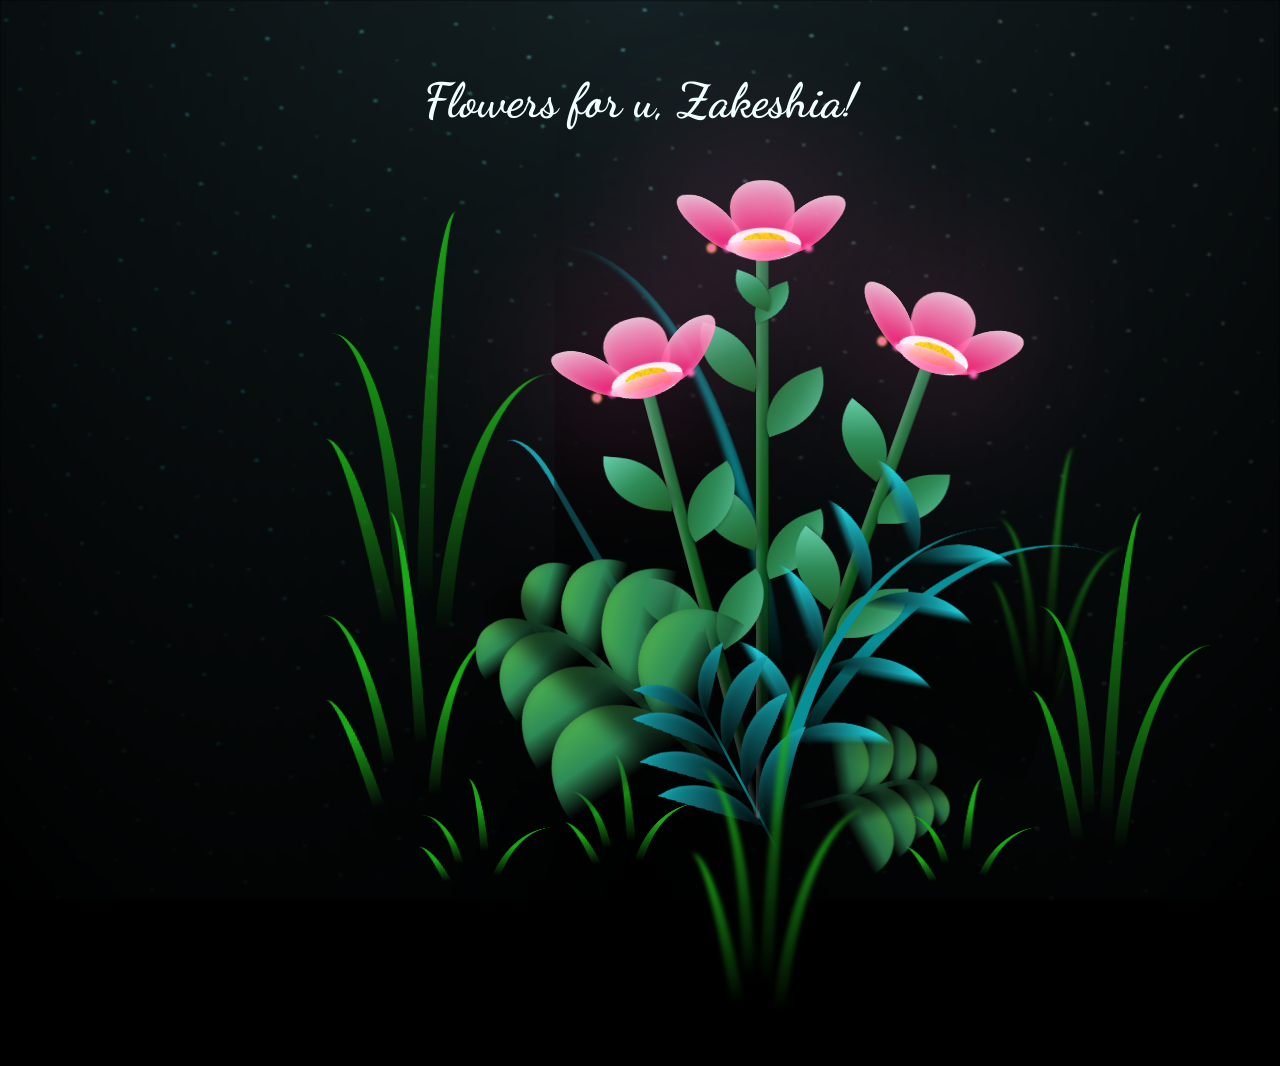
<file: index.html>
<!DOCTYPE html>
<html lang="en">

<head>
  <meta charset="UTF-8">
  <meta http-equiv="X-UA-Compatible" content="IE=edge">
  <meta name="viewport" content="width=device-width, initial-scale=1.0, maximum-scale=1.0, user-scalable=no">
  <link rel="stylesheet" href="css/main.css">
  <link rel="stylesheet" href="css/style.css">
  <link rel="icon" href="img/flowers.png" type="image/x-icon">
  <title>flowers</title>
</head>

<body class="container">
  <div id="start-overlay" class="overlay-start">
    <div class="overlay-content">
      <h1 style="font-family:'Times New Roman', Times, serif;">Click me plzz 🙏</h1>
    </div>
  </div>
  <div class="greetings">
    <span>Flowers for u, Zakeshia!</span>
  </div>
  <!-- <div class="description-container">
        <div class="description-left">
            <p>
              Lorem ipsum dolor sit amet, consectetur adipiscing elit, sed do eiusmod tempor incididunt ut labore et dolore magna aliqua. 
              Ut enim ad minim veniam, quis nostrud exercitation ullamco laboris nisi ut aliquip ex ea commodo consequat. Duis aute irure 
              dolor in reprehenderit in voluptate velit esse cillum dolore eu fugiat nulla pariatur. Excepteur sint occaecat cupidatat non
              proident, sunt in culpa qui officia deserunt mollit anim id est laborum.
            </p>
        </div>
        <div class="description-right">
            <p>
              Lorem ipsum dolor sit amet, consectetur adipiscing elit, sed do eiusmod tempor incididunt ut labore et dolore magna aliqua. 
              Ut enim ad minim veniam, quis nostrud exercitation ullamco laboris nisi ut aliquip ex ea commodo consequat. Duis aute irure 
              dolor in reprehenderit in voluptate velit esse cillum dolore eu fugiat nulla pariatur. Excepteur sint occaecat cupidatat non
              proident, sunt in culpa qui officia deserunt mollit anim id est laborum.
            </p>
        </div>
    </div> -->
  <!-- 
    <div class="mobile-open-message">
        <button id="openMessageBtn">Open 💌</button>
    </div> -->

  <!-- <div class="letter-overlay" id="letterOverlay">
        <div class="letter-content">
            <span class="close-btn" id="closeLetterBtn">&times;</span>
            <p>
              Lorem ipsum dolor sit amet, consectetur adipiscing elit, sed do eiusmod tempor incididunt ut labore et dolore magna aliqua. 
              Ut enim ad minim veniam, quis nostrud exercitation ullamco laboris nisi ut aliquip ex ea commodo consequat. Duis aute irure 
              dolor in reprehenderit in voluptate velit esse cillum dolore eu fugiat nulla pariatur. Excepteur sint occaecat cupidatat non
              proident, sunt in culpa qui officia deserunt mollit anim id est laborum.
            </p>
            <p>
              Lorem ipsum dolor sit amet, consectetur adipiscing elit, sed do eiusmod tempor incididunt ut labore et dolore magna aliqua. 
              Ut enim ad minim veniam, quis nostrud exercitation ullamco laboris nisi ut aliquip ex ea commodo consequat. Duis aute irure 
              dolor in reprehenderit in voluptate velit esse cillum dolore eu fugiat nulla pariatur. Excepteur sint occaecat cupidatat non
              proident, sunt in culpa qui officia deserunt mollit anim id est laborum.
            </p>
        </div>
    </div> -->


  <div class="night"></div>

  <div class="flowers">

    <div class="flower flower--1">

      <div class="flower__leafs flower__leafs--1">
        <div class="flower__leaf flower__leaf--1"></div>
        <div class="flower__leaf flower__leaf--2"></div>
        <div class="flower__leaf flower__leaf--3"></div>
        <div class="flower__leaf flower__leaf--4"></div>
        <div class="flower__white-circle"></div>

        <div class="flower__light flower__light--1"></div>
        <div class="flower__light flower__light--2"></div>
        <div class="flower__light flower__light--3"></div>
        <div class="flower__light flower__light--4"></div>
        <div class="flower__light flower__light--5"></div>
        <div class="flower__light flower__light--6"></div>
        <div class="flower__light flower__light--7"></div>
        <div class="flower__light flower__light--8"></div>

      </div>
      <div class="flower__line">
        <div class="flower__line__leaf flower__line__leaf--1"></div>
        <div class="flower__line__leaf flower__line__leaf--2"></div>
        <div class="flower__line__leaf flower__line__leaf--3"></div>
        <div class="flower__line__leaf flower__line__leaf--4"></div>
        <div class="flower__line__leaf flower__line__leaf--5"></div>
        <div class="flower__line__leaf flower__line__leaf--6"></div>
      </div>
    </div>

    <div class="flower flower--2">
      <div class="flower__leafs flower__leafs--2">
        <div class="flower__leaf flower__leaf--1"></div>
        <div class="flower__leaf flower__leaf--2"></div>
        <div class="flower__leaf flower__leaf--3"></div>
        <div class="flower__leaf flower__leaf--4"></div>
        <div class="flower__white-circle"></div>

        <div class="flower__light flower__light--1"></div>
        <div class="flower__light flower__light--2"></div>
        <div class="flower__light flower__light--3"></div>
        <div class="flower__light flower__light--4"></div>
        <div class="flower__light flower__light--5"></div>
        <div class="flower__light flower__light--6"></div>
        <div class="flower__light flower__light--7"></div>
        <div class="flower__light flower__light--8"></div>

      </div>
      <div class="flower__line">
        <div class="flower__line__leaf flower__line__leaf--1"></div>
        <div class="flower__line__leaf flower__line__leaf--2"></div>
        <div class="flower__line__leaf flower__line__leaf--3"></div>
        <div class="flower__line__leaf flower__line__leaf--4"></div>
      </div>
    </div>

    <div class="flower flower--3">
      <div class="flower__leafs flower__leafs--3">
        <div class="flower__leaf flower__leaf--1"></div>
        <div class="flower__leaf flower__leaf--2"></div>
        <div class="flower__leaf flower__leaf--3"></div>
        <div class="flower__leaf flower__leaf--4"></div>
        <div class="flower__white-circle"></div>

        <div class="flower__light flower__light--1"></div>
        <div class="flower__light flower__light--2"></div>
        <div class="flower__light flower__light--3"></div>
        <div class="flower__light flower__light--4"></div>
        <div class="flower__light flower__light--5"></div>
        <div class="flower__light flower__light--6"></div>
        <div class="flower__light flower__light--7"></div>
        <div class="flower__light flower__light--8"></div>

      </div>
      <div class="flower__line">
        <div class="flower__line__leaf flower__line__leaf--1"></div>
        <div class="flower__line__leaf flower__line__leaf--2"></div>
        <div class="flower__line__leaf flower__line__leaf--3"></div>
        <div class="flower__line__leaf flower__line__leaf--4"></div>
      </div>
    </div>

    <div class="grow-ans" style="--d:1.2s">
      <div class="flower__g-long">
        <div class="flower__g-long__top"></div>
        <div class="flower__g-long__bottom"></div>
      </div>
    </div>

    <div class="growing-grass">
      <div class="flower__grass flower__grass--1">
        <div class="flower__grass--top"></div>
        <div class="flower__grass--bottom"></div>
        <div class="flower__grass__leaf flower__grass__leaf--1"></div>
        <div class="flower__grass__leaf flower__grass__leaf--2"></div>
        <div class="flower__grass__leaf flower__grass__leaf--3"></div>
        <div class="flower__grass__leaf flower__grass__leaf--4"></div>
        <div class="flower__grass__leaf flower__grass__leaf--5"></div>
        <div class="flower__grass__leaf flower__grass__leaf--6"></div>
        <div class="flower__grass__leaf flower__grass__leaf--7"></div>
        <div class="flower__grass__leaf flower__grass__leaf--8"></div>
        <div class="flower__grass__overlay"></div>
      </div>
    </div>

    <div class="growing-grass">
      <div class="flower__grass flower__grass--2">
        <div class="flower__grass--top"></div>
        <div class="flower__grass--bottom"></div>
        <div class="flower__grass__leaf flower__grass__leaf--1"></div>
        <div class="flower__grass__leaf flower__grass__leaf--2"></div>
        <div class="flower__grass__leaf flower__grass__leaf--3"></div>
        <div class="flower__grass__leaf flower__grass__leaf--4"></div>
        <div class="flower__grass__leaf flower__grass__leaf--5"></div>
        <div class="flower__grass__leaf flower__grass__leaf--6"></div>
        <div class="flower__grass__leaf flower__grass__leaf--7"></div>
        <div class="flower__grass__leaf flower__grass__leaf--8"></div>
        <div class="flower__grass__overlay"></div>
      </div>
    </div>

    <div class="grow-ans" style="--d:2.4s">
      <div class="flower__g-right flower__g-right--1">
        <div class="leaf"></div>
      </div>
    </div>

    <div class="grow-ans" style="--d:2.8s">
      <div class="flower__g-right flower__g-right--2">
        <div class="leaf"></div>
      </div>
    </div>

    <div class="grow-ans" style="--d:2.8s">
      <div class="flower__g-front">
        <div class="flower__g-front__leaf-wrapper flower__g-front__leaf-wrapper--1">
          <div class="flower__g-front__leaf"></div>
        </div>
        <div class="flower__g-front__leaf-wrapper flower__g-front__leaf-wrapper--2">
          <div class="flower__g-front__leaf"></div>
        </div>
        <div class="flower__g-front__leaf-wrapper flower__g-front__leaf-wrapper--3">
          <div class="flower__g-front__leaf"></div>
        </div>
        <div class="flower__g-front__leaf-wrapper flower__g-front__leaf-wrapper--4">
          <div class="flower__g-front__leaf"></div>
        </div>
        <div class="flower__g-front__leaf-wrapper flower__g-front__leaf-wrapper--5">
          <div class="flower__g-front__leaf"></div>
        </div>
        <div class="flower__g-front__leaf-wrapper flower__g-front__leaf-wrapper--6">
          <div class="flower__g-front__leaf"></div>
        </div>
        <div class="flower__g-front__leaf-wrapper flower__g-front__leaf-wrapper--7">
          <div class="flower__g-front__leaf"></div>
        </div>
        <div class="flower__g-front__leaf-wrapper flower__g-front__leaf-wrapper--8">
          <div class="flower__g-front__leaf"></div>
        </div>
        <div class="flower__g-front__line"></div>
      </div>
    </div>

    <div class="grow-ans" style="--d:3.2s">
      <div class="flower__g-fr">
        <div class="leaf"></div>
        <div class="flower__g-fr__leaf flower__g-fr__leaf--1"></div>
        <div class="flower__g-fr__leaf flower__g-fr__leaf--2"></div>
        <div class="flower__g-fr__leaf flower__g-fr__leaf--3"></div>
        <div class="flower__g-fr__leaf flower__g-fr__leaf--4"></div>
        <div class="flower__g-fr__leaf flower__g-fr__leaf--5"></div>
        <div class="flower__g-fr__leaf flower__g-fr__leaf--6"></div>
        <div class="flower__g-fr__leaf flower__g-fr__leaf--7"></div>
        <div class="flower__g-fr__leaf flower__g-fr__leaf--8"></div>
      </div>
    </div>

    <div class="long-g long-g--0">
      <div class="grow-ans" style="--d:3s">
        <div class="leaf leaf--0"></div>
      </div>
      <div class="grow-ans" style="--d:2.2s">
        <div class="leaf leaf--1"></div>
      </div>
      <div class="grow-ans" style="--d:3.4s">
        <div class="leaf leaf--2"></div>
      </div>
      <div class="grow-ans" style="--d:3.6s">
        <div class="leaf leaf--3"></div>
      </div>
    </div>

    <div class="long-g long-g--1">
      <div class="grow-ans" style="--d:3.6s">
        <div class="leaf leaf--0"></div>
      </div>
      <div class="grow-ans" style="--d:3.8s">
        <div class="leaf leaf--1"></div>
      </div>
      <div class="grow-ans" style="--d:4s">
        <div class="leaf leaf--2"></div>
      </div>
      <div class="grow-ans" style="--d:4.2s">
        <div class="leaf leaf--3"></div>
      </div>
    </div>

    <div class="long-g long-g--2">
      <div class="grow-ans" style="--d:4s">
        <div class="leaf leaf--0"></div>
      </div>
      <div class="grow-ans" style="--d:4.2s">
        <div class="leaf leaf--1"></div>
      </div>
      <div class="grow-ans" style="--d:4.4s">
        <div class="leaf leaf--2"></div>
      </div>
      <div class="grow-ans" style="--d:4.6s">
        <div class="leaf leaf--3"></div>
      </div>
    </div>

    <div class="long-g long-g--3">
      <div class="grow-ans" style="--d:4s">
        <div class="leaf leaf--0"></div>
      </div>
      <div class="grow-ans" style="--d:4.2s">
        <div class="leaf leaf--1"></div>
      </div>
      <div class="grow-ans" style="--d:3s">
        <div class="leaf leaf--2"></div>
      </div>
      <div class="grow-ans" style="--d:3.6s">
        <div class="leaf leaf--3"></div>
      </div>
    </div>

    <div class="long-g long-g--4">
      <div class="grow-ans" style="--d:4s">
        <div class="leaf leaf--0"></div>
      </div>
      <div class="grow-ans" style="--d:4.2s">
        <div class="leaf leaf--1"></div>
      </div>
      <div class="grow-ans" style="--d:3s">
        <div class="leaf leaf--2"></div>
      </div>
      <div class="grow-ans" style="--d:3.6s">
        <div class="leaf leaf--3"></div>
      </div>
    </div>

    <div class="long-g long-g--5">
      <div class="grow-ans" style="--d:4s">
        <div class="leaf leaf--0"></div>
      </div>
      <div class="grow-ans" style="--d:4.2s">
        <div class="leaf leaf--1"></div>
      </div>
      <div class="grow-ans" style="--d:3s">
        <div class="leaf leaf--2"></div>
      </div>
      <div class="grow-ans" style="--d:3.6s">
        <div class="leaf leaf--3"></div>
      </div>
    </div>

    <div class="long-g long-g--6">
      <div class="grow-ans" style="--d:4.2s">
        <div class="leaf leaf--0"></div>
      </div>
      <div class="grow-ans" style="--d:4.4s">
        <div class="leaf leaf--1"></div>
      </div>
      <div class="grow-ans" style="--d:4.6s">
        <div class="leaf leaf--2"></div>
      </div>
      <div class="grow-ans" style="--d:4.8s">
        <div class="leaf leaf--3"></div>
      </div>
    </div>

    <div class="long-g long-g--7">
      <div class="grow-ans" style="--d:3s">
        <div class="leaf leaf--0"></div>
      </div>
      <div class="grow-ans" style="--d:3.2s">
        <div class="leaf leaf--1"></div>
      </div>
      <div class="grow-ans" style="--d:3.5s">
        <div class="leaf leaf--2"></div>
      </div>
      <div class="grow-ans" style="--d:3.6s">
        <div class="leaf leaf--3"></div>
      </div>
    </div>
  </div>
  <audio id="bg-music" loop>
    <source src="kasekase.mp3" type="audio/mpeg">
    Your browser does not support the audio element.
  </audio>
  <script src="main.js"></script>
</body>

</html>
</file>
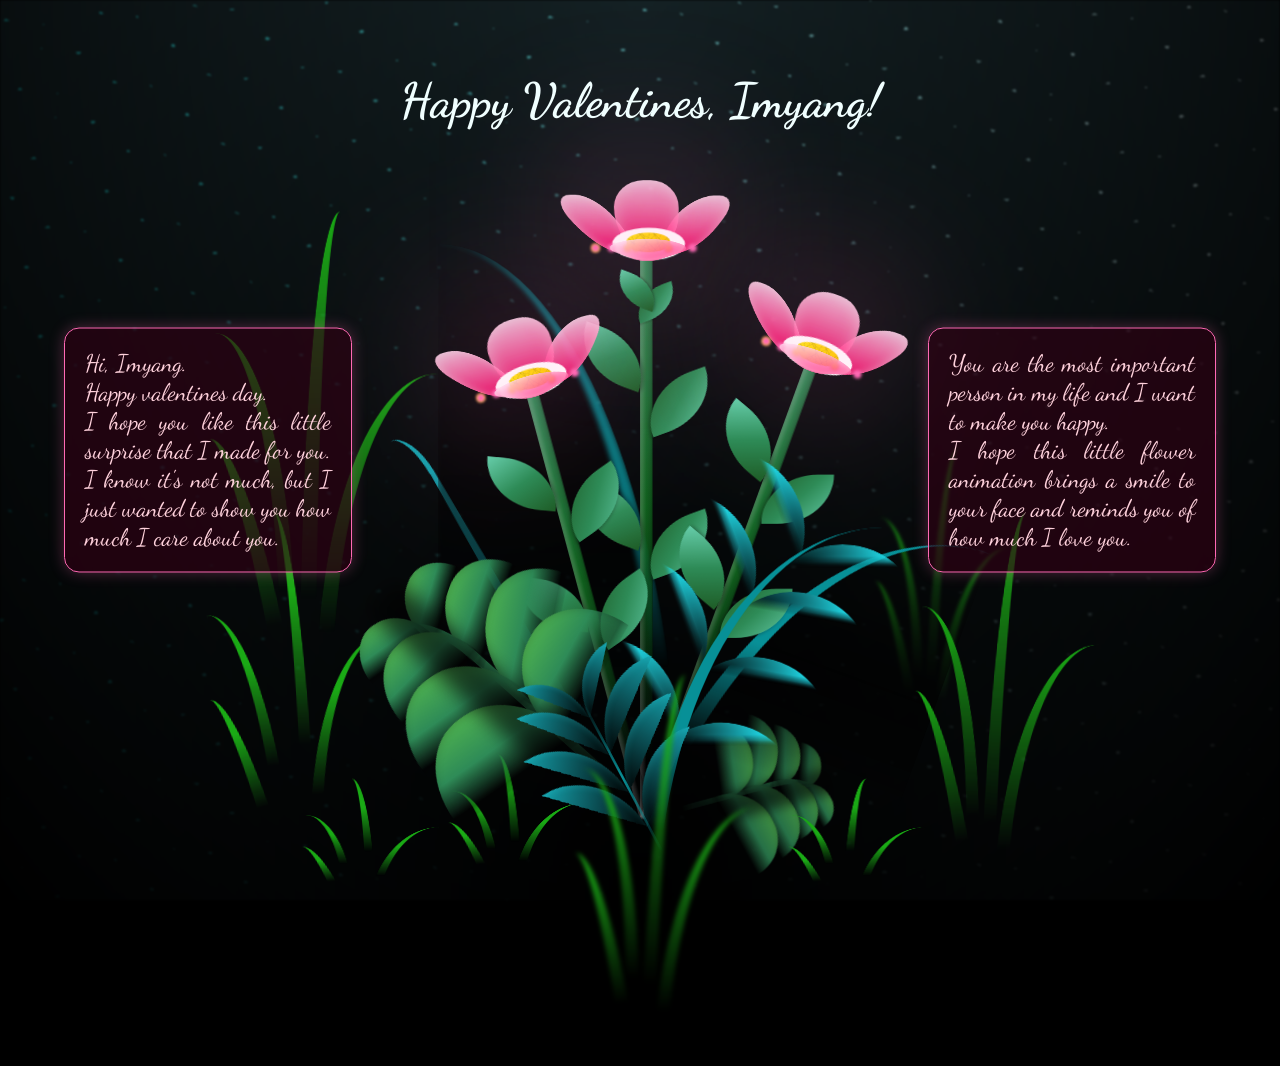
<file: flower.html>
<!DOCTYPE html>
<html lang="en">
<head>
    <meta charset="UTF-8">
    <meta http-equiv="X-UA-Compatible" content="IE=edge">
    <meta name="viewport" content="width=device-width, initial-scale=1.0">
    <link rel="stylesheet" href="css/main.css">
    <link rel="stylesheet" href="css/style.css">
    <link rel="icon" href="img/flowers.png" type="image/x-icon">
    <title>flowers</title>
</head>
<body class="container">
    <div class="greetings">
        <span>Happy Valentines, Imyang!</span>
    </div>
    <div class="description-container">
        <div class="description-left">
            <p>
              Hi, Imyang.<br>
              Happy valentines day.<br>
              I hope you like this little surprise that I made for you. <br>
              I know it's not much, but I just wanted to show you how much I care about you. <br>
              
            </p>
        </div>
        <div class="description-right">
            <p>
              
              You are the most important person in my life and I want to make you happy. <br>
              I hope this little flower animation brings a smile to your face and reminds you of how much I love you. 
            </p>
        </div>
    </div>

    <div class="mobile-open-message">
        <button id="openMessageBtn">Open 💌</button>
    </div>

    <div class="letter-overlay" id="letterOverlay">
        <div class="letter-content">
            <span class="close-btn" id="closeLetterBtn">&times;</span>
            <h2>Hi, Imyang.</h2>
            <p>
                Happy valentines day.<br>
                I hope you like this little surprise that I made for you. <br>
                I know it's not much, but I just wanted to show you how much I care about you.
            </p>
            <p>
                You are the most important person in my life and I want to make you happy. <br>
                I hope this little flower animation brings a smile to your face and reminds you of how much I love you. 
            </p>
        </div>
    </div>
    
  
    <div class="night"></div>
    
    <div class="flowers">
      
      <div class="flower flower--1">
        
        <div class="flower__leafs flower__leafs--1">
          <div class="flower__leaf flower__leaf--1"></div>
          <div class="flower__leaf flower__leaf--2"></div>
          <div class="flower__leaf flower__leaf--3"></div>
          <div class="flower__leaf flower__leaf--4"></div>
          <div class="flower__white-circle"></div>
  
          <div class="flower__light flower__light--1"></div>
          <div class="flower__light flower__light--2"></div>
          <div class="flower__light flower__light--3"></div>
          <div class="flower__light flower__light--4"></div>
          <div class="flower__light flower__light--5"></div>
          <div class="flower__light flower__light--6"></div>
          <div class="flower__light flower__light--7"></div>
          <div class="flower__light flower__light--8"></div>
  
        </div>
        <div class="flower__line">
          <div class="flower__line__leaf flower__line__leaf--1"></div>
          <div class="flower__line__leaf flower__line__leaf--2"></div>
          <div class="flower__line__leaf flower__line__leaf--3"></div>
          <div class="flower__line__leaf flower__line__leaf--4"></div>
          <div class="flower__line__leaf flower__line__leaf--5"></div>
          <div class="flower__line__leaf flower__line__leaf--6"></div>
        </div>
      </div>
  
      <div class="flower flower--2">
        <div class="flower__leafs flower__leafs--2">
          <div class="flower__leaf flower__leaf--1"></div>
          <div class="flower__leaf flower__leaf--2"></div>
          <div class="flower__leaf flower__leaf--3"></div>
          <div class="flower__leaf flower__leaf--4"></div>
          <div class="flower__white-circle"></div>
  
          <div class="flower__light flower__light--1"></div>
          <div class="flower__light flower__light--2"></div>
          <div class="flower__light flower__light--3"></div>
          <div class="flower__light flower__light--4"></div>
          <div class="flower__light flower__light--5"></div>
          <div class="flower__light flower__light--6"></div>
          <div class="flower__light flower__light--7"></div>
          <div class="flower__light flower__light--8"></div>
  
        </div>
        <div class="flower__line">
          <div class="flower__line__leaf flower__line__leaf--1"></div>
          <div class="flower__line__leaf flower__line__leaf--2"></div>
          <div class="flower__line__leaf flower__line__leaf--3"></div>
          <div class="flower__line__leaf flower__line__leaf--4"></div>
        </div>
      </div>
  
      <div class="flower flower--3">
        <div class="flower__leafs flower__leafs--3">
          <div class="flower__leaf flower__leaf--1"></div>
          <div class="flower__leaf flower__leaf--2"></div>
          <div class="flower__leaf flower__leaf--3"></div>
          <div class="flower__leaf flower__leaf--4"></div>
          <div class="flower__white-circle"></div>
  
          <div class="flower__light flower__light--1"></div>
          <div class="flower__light flower__light--2"></div>
          <div class="flower__light flower__light--3"></div>
          <div class="flower__light flower__light--4"></div>
          <div class="flower__light flower__light--5"></div>
          <div class="flower__light flower__light--6"></div>
          <div class="flower__light flower__light--7"></div>
          <div class="flower__light flower__light--8"></div>
  
        </div>
        <div class="flower__line">
          <div class="flower__line__leaf flower__line__leaf--1"></div>
          <div class="flower__line__leaf flower__line__leaf--2"></div>
          <div class="flower__line__leaf flower__line__leaf--3"></div>
          <div class="flower__line__leaf flower__line__leaf--4"></div>
        </div>
      </div>
  
      <div class="grow-ans" style="--d:1.2s">
        <div class="flower__g-long">
          <div class="flower__g-long__top"></div>
          <div class="flower__g-long__bottom"></div>
        </div>
      </div>
  
      <div class="growing-grass">
        <div class="flower__grass flower__grass--1">
          <div class="flower__grass--top"></div>
          <div class="flower__grass--bottom"></div>
          <div class="flower__grass__leaf flower__grass__leaf--1"></div>
          <div class="flower__grass__leaf flower__grass__leaf--2"></div>
          <div class="flower__grass__leaf flower__grass__leaf--3"></div>
          <div class="flower__grass__leaf flower__grass__leaf--4"></div>
          <div class="flower__grass__leaf flower__grass__leaf--5"></div>
          <div class="flower__grass__leaf flower__grass__leaf--6"></div>
          <div class="flower__grass__leaf flower__grass__leaf--7"></div>
          <div class="flower__grass__leaf flower__grass__leaf--8"></div>
          <div class="flower__grass__overlay"></div>
        </div>
      </div>
  
      <div class="growing-grass">
        <div class="flower__grass flower__grass--2">
          <div class="flower__grass--top"></div>
          <div class="flower__grass--bottom"></div>
          <div class="flower__grass__leaf flower__grass__leaf--1"></div>
          <div class="flower__grass__leaf flower__grass__leaf--2"></div>
          <div class="flower__grass__leaf flower__grass__leaf--3"></div>
          <div class="flower__grass__leaf flower__grass__leaf--4"></div>
          <div class="flower__grass__leaf flower__grass__leaf--5"></div>
          <div class="flower__grass__leaf flower__grass__leaf--6"></div>
          <div class="flower__grass__leaf flower__grass__leaf--7"></div>
          <div class="flower__grass__leaf flower__grass__leaf--8"></div>
          <div class="flower__grass__overlay"></div>
        </div>
      </div>
  
      <div class="grow-ans" style="--d:2.4s">
        <div class="flower__g-right flower__g-right--1">
          <div class="leaf"></div>
        </div>
      </div>
  
      <div class="grow-ans" style="--d:2.8s">
        <div class="flower__g-right flower__g-right--2">
          <div class="leaf"></div>
        </div>
      </div>
  
      <div class="grow-ans" style="--d:2.8s">
        <div class="flower__g-front">
          <div class="flower__g-front__leaf-wrapper flower__g-front__leaf-wrapper--1">
            <div class="flower__g-front__leaf"></div>
          </div>
          <div class="flower__g-front__leaf-wrapper flower__g-front__leaf-wrapper--2">
            <div class="flower__g-front__leaf"></div>
          </div>
          <div class="flower__g-front__leaf-wrapper flower__g-front__leaf-wrapper--3">
            <div class="flower__g-front__leaf"></div>
          </div>
          <div class="flower__g-front__leaf-wrapper flower__g-front__leaf-wrapper--4">
            <div class="flower__g-front__leaf"></div>
          </div>
          <div class="flower__g-front__leaf-wrapper flower__g-front__leaf-wrapper--5">
            <div class="flower__g-front__leaf"></div>
          </div>
          <div class="flower__g-front__leaf-wrapper flower__g-front__leaf-wrapper--6">
            <div class="flower__g-front__leaf"></div>
          </div>
          <div class="flower__g-front__leaf-wrapper flower__g-front__leaf-wrapper--7">
            <div class="flower__g-front__leaf"></div>
          </div>
          <div class="flower__g-front__leaf-wrapper flower__g-front__leaf-wrapper--8">
            <div class="flower__g-front__leaf"></div>
          </div>
          <div class="flower__g-front__line"></div>
        </div>
      </div>
  
      <div class="grow-ans" style="--d:3.2s">
        <div class="flower__g-fr">
          <div class="leaf"></div>
          <div class="flower__g-fr__leaf flower__g-fr__leaf--1"></div>
          <div class="flower__g-fr__leaf flower__g-fr__leaf--2"></div>
          <div class="flower__g-fr__leaf flower__g-fr__leaf--3"></div>
          <div class="flower__g-fr__leaf flower__g-fr__leaf--4"></div>
          <div class="flower__g-fr__leaf flower__g-fr__leaf--5"></div>
          <div class="flower__g-fr__leaf flower__g-fr__leaf--6"></div>
          <div class="flower__g-fr__leaf flower__g-fr__leaf--7"></div>
          <div class="flower__g-fr__leaf flower__g-fr__leaf--8"></div>
        </div>
      </div>
  
      <div class="long-g long-g--0">
        <div class="grow-ans" style="--d:3s">
          <div class="leaf leaf--0"></div>
        </div>
        <div class="grow-ans" style="--d:2.2s">
          <div class="leaf leaf--1"></div>
        </div>
        <div class="grow-ans" style="--d:3.4s">
          <div class="leaf leaf--2"></div>
        </div>
        <div class="grow-ans" style="--d:3.6s">
          <div class="leaf leaf--3"></div>
        </div>
      </div>
  
      <div class="long-g long-g--1">
        <div class="grow-ans" style="--d:3.6s">
          <div class="leaf leaf--0"></div>
        </div>
        <div class="grow-ans" style="--d:3.8s">
          <div class="leaf leaf--1"></div>
        </div>
        <div class="grow-ans" style="--d:4s">
          <div class="leaf leaf--2"></div>
        </div>
        <div class="grow-ans" style="--d:4.2s">
          <div class="leaf leaf--3"></div>
        </div>
      </div>
  
      <div class="long-g long-g--2">
        <div class="grow-ans" style="--d:4s">
          <div class="leaf leaf--0"></div>
        </div>
        <div class="grow-ans" style="--d:4.2s">
          <div class="leaf leaf--1"></div>
        </div>
        <div class="grow-ans" style="--d:4.4s">
          <div class="leaf leaf--2"></div>
        </div>
        <div class="grow-ans" style="--d:4.6s">
          <div class="leaf leaf--3"></div>
        </div>
      </div>
  
      <div class="long-g long-g--3">
        <div class="grow-ans" style="--d:4s">
          <div class="leaf leaf--0"></div>
        </div>
        <div class="grow-ans" style="--d:4.2s">
          <div class="leaf leaf--1"></div>
        </div>
        <div class="grow-ans" style="--d:3s">
          <div class="leaf leaf--2"></div>
        </div>
        <div class="grow-ans" style="--d:3.6s">
          <div class="leaf leaf--3"></div>
        </div>
      </div>
  
      <div class="long-g long-g--4">
        <div class="grow-ans" style="--d:4s">
          <div class="leaf leaf--0"></div>
        </div>
        <div class="grow-ans" style="--d:4.2s">
          <div class="leaf leaf--1"></div>
        </div>
        <div class="grow-ans" style="--d:3s">
          <div class="leaf leaf--2"></div>
        </div>
        <div class="grow-ans" style="--d:3.6s">
          <div class="leaf leaf--3"></div>
        </div>
      </div>
  
      <div class="long-g long-g--5">
        <div class="grow-ans" style="--d:4s">
          <div class="leaf leaf--0"></div>
        </div>
        <div class="grow-ans" style="--d:4.2s">
          <div class="leaf leaf--1"></div>
        </div>
        <div class="grow-ans" style="--d:3s">
          <div class="leaf leaf--2"></div>
        </div>
        <div class="grow-ans" style="--d:3.6s">
          <div class="leaf leaf--3"></div>
        </div>
      </div>
  
      <div class="long-g long-g--6">
        <div class="grow-ans" style="--d:4.2s">
          <div class="leaf leaf--0"></div>
        </div>
        <div class="grow-ans" style="--d:4.4s">
          <div class="leaf leaf--1"></div>
        </div>
        <div class="grow-ans" style="--d:4.6s">
          <div class="leaf leaf--2"></div>
        </div>
        <div class="grow-ans" style="--d:4.8s">
          <div class="leaf leaf--3"></div>
        </div>
      </div>
  
      <div class="long-g long-g--7">
        <div class="grow-ans" style="--d:3s">
          <div class="leaf leaf--0"></div>
        </div>
        <div class="grow-ans" style="--d:3.2s">
          <div class="leaf leaf--1"></div>
        </div>
        <div class="grow-ans" style="--d:3.5s">
          <div class="leaf leaf--2"></div>
        </div>
        <div class="grow-ans" style="--d:3.6s">
          <div class="leaf leaf--3"></div>
        </div>
      </div>
    </div>
    <script src="main.js"></script>
  </body>
</html>
</file>
<file: css/main.css>
﻿*,
*::after,
*::before {
  padding: 0;
  margin: 0;
  box-sizing: border-box;
}

:root {
  --dark-color: #000;
}

body {
  display: flex;
  align-items: flex-end;
  justify-content: center;
  min-height: 100vh;
  background-color: var(--dark-color);
  overflow: hidden;
  perspective: 1000px;
}

.night {
  position: fixed;
  left: 50%;
  top: 0;
  transform: translateX(-50%);
  width: 100%;
  height: 100%;
  filter: blur(0.1vmin);
  background-image: radial-gradient(
      ellipse at top,
      transparent 0%,
      var(--dark-color)
    ),
    radial-gradient(
      ellipse at bottom,
      var(--dark-color),
      rgba(145, 233, 255, 0.2)
    ),
    repeating-linear-gradient(
      220deg,
      rgb(0, 0, 0) 0px,
      rgb(0, 0, 0) 19px,
      transparent 19px,
      transparent 22px
    ),
    repeating-linear-gradient(
      189deg,
      rgb(0, 0, 0) 0px,
      rgb(0, 0, 0) 19px,
      transparent 19px,
      transparent 22px
    ),
    repeating-linear-gradient(
      148deg,
      rgb(0, 0, 0) 0px,
      rgb(0, 0, 0) 19px,
      transparent 19px,
      transparent 22px
    ),
    linear-gradient(90deg, rgb(0, 255, 250), rgb(240, 240, 240));
}

.flowers {
  position: relative;
  transform: scale(0.9);
}

.flower {
  position: absolute;
  bottom: 10vmin;
  transform-origin: bottom center;
  z-index: 10;
  --fl-speed: 0.8s;
}
.flower--1 {
  -webkit-animation: moving-flower-1 4s linear infinite;
  animation: moving-flower-1 4s linear infinite;
}
.flower--1 .flower__line {
  height: 70vmin;
  -webkit-animation-delay: 0.3s;
  animation-delay: 0.3s;
}
.flower--1 .flower__line__leaf--1 {
  -webkit-animation: blooming-leaf-right var(--fl-speed) 1.6s backwards;
  animation: blooming-leaf-right var(--fl-speed) 1.6s backwards;
}
.flower--1 .flower__line__leaf--2 {
  -webkit-animation: blooming-leaf-right var(--fl-speed) 1.4s backwards;
  animation: blooming-leaf-right var(--fl-speed) 1.4s backwards;
}
.flower--1 .flower__line__leaf--3 {
  -webkit-animation: blooming-leaf-left var(--fl-speed) 1.2s backwards;
  animation: blooming-leaf-left var(--fl-speed) 1.2s backwards;
}
.flower--1 .flower__line__leaf--4 {
  -webkit-animation: blooming-leaf-left var(--fl-speed) 1s backwards;
  animation: blooming-leaf-left var(--fl-speed) 1s backwards;
}
.flower--1 .flower__line__leaf--5 {
  -webkit-animation: blooming-leaf-right var(--fl-speed) 1.8s backwards;
  animation: blooming-leaf-right var(--fl-speed) 1.8s backwards;
}
.flower--1 .flower__line__leaf--6 {
  -webkit-animation: blooming-leaf-left var(--fl-speed) 2s backwards;
  animation: blooming-leaf-left var(--fl-speed) 2s backwards;
}
.flower--2 {
  left: 50%;
  transform: rotate(20deg);
  -webkit-animation: moving-flower-2 4s linear infinite;
  animation: moving-flower-2 4s linear infinite;
}
.flower--2 .flower__line {
  height: 60vmin;
  -webkit-animation-delay: 0.6s;
  animation-delay: 0.6s;
}
.flower--2 .flower__line__leaf--1 {
  -webkit-animation: blooming-leaf-right var(--fl-speed) 1.9s backwards;
  animation: blooming-leaf-right var(--fl-speed) 1.9s backwards;
}
.flower--2 .flower__line__leaf--2 {
  -webkit-animation: blooming-leaf-right var(--fl-speed) 1.7s backwards;
  animation: blooming-leaf-right var(--fl-speed) 1.7s backwards;
}
.flower--2 .flower__line__leaf--3 {
  -webkit-animation: blooming-leaf-left var(--fl-speed) 1.5s backwards;
  animation: blooming-leaf-left var(--fl-speed) 1.5s backwards;
}
.flower--2 .flower__line__leaf--4 {
  -webkit-animation: blooming-leaf-left var(--fl-speed) 1.3s backwards;
  animation: blooming-leaf-left var(--fl-speed) 1.3s backwards;
}
.flower--3 {
  left: 50%;
  transform: rotate(-15deg);
  -webkit-animation: moving-flower-3 4s linear infinite;
  animation: moving-flower-3 4s linear infinite;
}
.flower--3 .flower__line {
  -webkit-animation-delay: 0.9s;
  animation-delay: 0.9s;
}
.flower--3 .flower__line__leaf--1 {
  -webkit-animation: blooming-leaf-right var(--fl-speed) 2.5s backwards;
  animation: blooming-leaf-right var(--fl-speed) 2.5s backwards;
}
.flower--3 .flower__line__leaf--2 {
  -webkit-animation: blooming-leaf-right var(--fl-speed) 2.3s backwards;
  animation: blooming-leaf-right var(--fl-speed) 2.3s backwards;
}
.flower--3 .flower__line__leaf--3 {
  -webkit-animation: blooming-leaf-left var(--fl-speed) 2.1s backwards;
  animation: blooming-leaf-left var(--fl-speed) 2.1s backwards;
}
.flower--3 .flower__line__leaf--4 {
  -webkit-animation: blooming-leaf-left var(--fl-speed) 1.9s backwards;
  animation: blooming-leaf-left var(--fl-speed) 1.9s backwards;
}
.flower__leafs {
  position: relative;
  -webkit-animation: blooming-flower 2s backwards;
  animation: blooming-flower 2s backwards;
}
.flower__leafs--1 {
  -webkit-animation-delay: 1.1s;
  animation-delay: 1.1s;
}
.flower__leafs--2 {
  -webkit-animation-delay: 1.4s;
  animation-delay: 1.4s;
}
.flower__leafs--3 {
  -webkit-animation-delay: 1.7s;
  animation-delay: 1.7s;
}
.flower__leafs::after {
  content: "";
  position: absolute;
  left: 0;
  top: 0;
  transform: translate(-50%, -100%);
  width: 8vmin;
  height: 8vmin;
  background-color: #ff66b2;
  filter: blur(10vmin);
}
.flower__leaf {
  position: absolute;
  bottom: 0;
  left: 50%;
  width: 8vmin;
  height: 11vmin;
  border-radius: 51% 49% 47% 53%/44% 45% 55% 69%;
  background-color: #ffcce6;
  background-image: linear-gradient(to top, #ff0066, #ffcce6);
  transform-origin: bottom center;
  opacity: 0.9;
  box-shadow: inset 0 0 2vmin rgba(255, 255, 255, 0.5);
}
.flower__leaf--1 {
  transform: translate(-10%, 1%) rotateY(40deg) rotateX(-50deg);
}
.flower__leaf--2 {
  transform: translate(-50%, -4%) rotateX(40deg);
}
.flower__leaf--3 {
  transform: translate(-90%, 0%) rotateY(45deg) rotateX(50deg);
}
.flower__leaf--4 {
  width: 8vmin;
  height: 8vmin;
  transform-origin: bottom left;
  border-radius: 4vmin 10vmin 4vmin 4vmin;
  transform: translate(0%, 18%) rotateX(70deg) rotate(-43deg);
  background-image: linear-gradient(to top, #ff3385, #ffcce6);
  z-index: 1;
  opacity: 0.8;
}
.flower__white-circle {
  position: absolute;
  left: -3.5vmin;
  top: -3vmin;
  width: 9vmin;
  height: 4vmin;
  border-radius: 50%;
  background-color: #fff;
}
.flower__white-circle::after {
  content: "";
  position: absolute;
  left: 50%;
  top: 45%;
  transform: translate(-50%, -50%);
  width: 60%;
  height: 60%;
  border-radius: inherit;
  background-image: repeating-linear-gradient(
      135deg,
      rgba(0, 0, 0, 0.03) 0px,
      rgba(0, 0, 0, 0.03) 1px,
      transparent 1px,
      transparent 12px
    ),
    repeating-linear-gradient(
      45deg,
      rgba(0, 0, 0, 0.03) 0px,
      rgba(0, 0, 0, 0.03) 1px,
      transparent 1px,
      transparent 12px
    ),
    repeating-linear-gradient(
      67.5deg,
      rgba(0, 0, 0, 0.03) 0px,
      rgba(0, 0, 0, 0.03) 1px,
      transparent 1px,
      transparent 12px
    ),
    repeating-linear-gradient(
      135deg,
      rgba(0, 0, 0, 0.03) 0px,
      rgba(0, 0, 0, 0.03) 1px,
      transparent 1px,
      transparent 12px
    ),
    repeating-linear-gradient(
      45deg,
      rgba(0, 0, 0, 0.03) 0px,
      rgba(0, 0, 0, 0.03) 1px,
      transparent 1px,
      transparent 12px
    ),
    repeating-linear-gradient(
      112.5deg,
      rgba(0, 0, 0, 0.03) 0px,
      rgba(0, 0, 0, 0.03) 1px,
      transparent 1px,
      transparent 12px
    ),
    repeating-linear-gradient(
      112.5deg,
      rgba(0, 0, 0, 0.03) 0px,
      rgba(0, 0, 0, 0.03) 1px,
      transparent 1px,
      transparent 12px
    ),
    repeating-linear-gradient(
      45deg,
      rgba(0, 0, 0, 0.03) 0px,
      rgba(0, 0, 0, 0.03) 1px,
      transparent 1px,
      transparent 12px
    ),
    repeating-linear-gradient(
      22.5deg,
      rgba(0, 0, 0, 0.03) 0px,
      rgba(0, 0, 0, 0.03) 1px,
      transparent 1px,
      transparent 12px
    ),
    repeating-linear-gradient(
      45deg,
      rgba(0, 0, 0, 0.03) 0px,
      rgba(0, 0, 0, 0.03) 1px,
      transparent 1px,
      transparent 12px
    ),
    repeating-linear-gradient(
      22.5deg,
      rgba(0, 0, 0, 0.03) 0px,
      rgba(0, 0, 0, 0.03) 1px,
      transparent 1px,
      transparent 12px
    ),
    repeating-linear-gradient(
      135deg,
      rgba(0, 0, 0, 0.03) 0px,
      rgba(0, 0, 0, 0.03) 1px,
      transparent 1px,
      transparent 12px
    ),
    repeating-linear-gradient(
      157.5deg,
      rgba(0, 0, 0, 0.03) 0px,
      rgba(0, 0, 0, 0.03) 1px,
      transparent 1px,
      transparent 12px
    ),
    repeating-linear-gradient(
      67.5deg,
      rgba(0, 0, 0, 0.03) 0px,
      rgba(0, 0, 0, 0.03) 1px,
      transparent 1px,
      transparent 12px
    ),
    repeating-linear-gradient(
      67.5deg,
      rgba(0, 0, 0, 0.03) 0px,
      rgba(0, 0, 0, 0.03) 1px,
      transparent 1px,
      transparent 12px
    ),
    linear-gradient(90deg, rgb(255, 235, 18), rgb(255, 206, 0));
}
.flower__line {
  height: 55vmin;
  width: 1.5vmin;
  background-image: linear-gradient(
      to left,
      rgba(0, 0, 0, 0.2),
      transparent,
      rgba(255, 255, 255, 0.2)
    ),
    linear-gradient(to top, transparent 10%, #0f5e1c, #2e8b57);
  box-shadow: inset 0 0 2px rgba(0, 0, 0, 0.5);
  -webkit-animation: grow-flower-tree 4s backwards;
  animation: grow-flower-tree 4s backwards;
}
.flower__line__leaf {
  --w: 7vmin;
  --h: calc(var(--w) + 2vmin);
  position: absolute;
  top: 20%;
  left: 90%;
  width: var(--w);
  height: var(--h);
  border-top-right-radius: var(--h);
  border-bottom-left-radius: var(--h);
  background-image: linear-gradient(45deg, #1e5c26, #2e8b57, #66cdaa);
  box-shadow: 2px 2px 5px rgba(0, 0, 0, 0.3);
}
.flower__line__leaf--1 {
  transform: rotate(70deg) rotateY(30deg);
}
.flower__line__leaf--2 {
  top: 45%;
  transform: rotate(70deg) rotateY(30deg);
}
.flower__line__leaf--3,
.flower__line__leaf--4,
.flower__line__leaf--6 {
  border-top-right-radius: 0;
  border-bottom-left-radius: 0;
  border-top-left-radius: var(--h);
  border-bottom-right-radius: var(--h);
  left: -460%;
  top: 12%;
  transform: rotate(-70deg) rotateY(30deg);
}
.flower__line__leaf--4 {
  top: 40%;
}

.flower__line__leaf--5 {
  top: 0;
  transform-origin: left;
  transform: rotate(70deg) rotateY(30deg) scale(0.6);
}
.flower__line__leaf--6 {
  top: -2%;
  left: -450%;
  transform-origin: right;
  transform: rotate(-70deg) rotateY(30deg) scale(0.6);
}
.flower__light {
  position: absolute;
  bottom: 0vmin;
  width: 1vmin;
  height: 1vmin;
  background-color: rgb(255, 251, 0);
  border-radius: 50%;
  filter: blur(0.2vmin);
  -webkit-animation: light-ans 4s linear infinite backwards;
  animation: light-ans 4s linear infinite backwards;
}
.flower__light:nth-child(odd) {
  background-color: #ff69b4;
}
.flower__light--1 {
  left: -2vmin;
  -webkit-animation-delay: 1s;
  animation-delay: 1s;
}
.flower__light--2 {
  left: 3vmin;
  -webkit-animation-delay: 0.5s;
  animation-delay: 0.5s;
}
.flower__light--3 {
  left: -6vmin;
  -webkit-animation-delay: 0.3s;
  animation-delay: 0.3s;
}
.flower__light--4 {
  left: 6vmin;
  -webkit-animation-delay: 0.9s;
  animation-delay: 0.9s;
}
.flower__light--5 {
  left: -1vmin;
  -webkit-animation-delay: 1.5s;
  animation-delay: 1.5s;
}
.flower__light--6 {
  left: -4vmin;
  -webkit-animation-delay: 3s;
  animation-delay: 3s;
}
.flower__light--7 {
  left: 3vmin;
  -webkit-animation-delay: 2s;
  animation-delay: 2s;
}
.flower__light--8 {
  left: -6vmin;
  -webkit-animation-delay: 3.5s;
  animation-delay: 3.5s;
}
.flower__grass {
  --c: #2e8b57;
  --line-w: 1.5vmin;
  position: absolute;
  bottom: 12vmin;
  left: -7vmin;
  display: flex;
  flex-direction: column;
  align-items: flex-end;
  z-index: 20;
  transform-origin: bottom center;
  transform: rotate(-48deg) rotateY(40deg);
}
.flower__grass--1 {
  -webkit-animation: moving-grass 2s linear infinite;
  animation: moving-grass 2s linear infinite;
}
.flower__grass--2 {
  left: 2vmin;
  bottom: 10vmin;
  transform: scale(0.5) rotate(75deg) rotateX(10deg) rotateY(-200deg);
  opacity: 0.8;
  z-index: 0;
  -webkit-animation: moving-grass--2 1.5s linear infinite;
  animation: moving-grass--2 1.5s linear infinite;
}
.flower__grass--top {
  width: 7vmin;
  height: 10vmin;
  border-top-right-radius: 100%;
  border-right: var(--line-w) solid var(--c);
  transform-origin: bottom center;
  transform: rotate(-2deg);
}
.flower__grass--bottom {
  margin-top: -2px;
  width: var(--line-w);
  height: 25vmin;
  background-image: linear-gradient(to top, transparent, var(--c));
}
.flower__grass__leaf {
  --size: 10vmin;
  position: absolute;
  width: calc(var(--size) * 2.1);
  height: var(--size);
  border-top-left-radius: var(--size);
  border-top-right-radius: var(--size);
  background-image: linear-gradient(
    to top,
    transparent,
    rgba(0, 0, 0, 0.3) 10%,
    var(--c) 50%,
    #4caf50 100%
  );
  box-shadow: inset 0 0 10px rgba(0,0,0,0.2);
  z-index: 100;
}
.flower__grass__leaf--1 {
  top: -6%;
  left: 30%;
  --size: 6vmin;
  transform: rotate(-20deg);
  -webkit-animation: growing-grass-ans--1 2s 2.6s backwards;
  animation: growing-grass-ans--1 2s 2.6s backwards;
}
@-webkit-keyframes growing-grass-ans--1 {
  0% {
    transform-origin: bottom left;
    transform: rotate(-20deg) scale(0);
  }
}
@keyframes growing-grass-ans--1 {
  0% {
    transform-origin: bottom left;
    transform: rotate(-20deg) scale(0);
  }
}
.flower__grass__leaf--2 {
  top: -5%;
  left: -110%;
  --size: 6vmin;
  transform: rotate(10deg);
  -webkit-animation: growing-grass-ans--2 2s 2.4s linear backwards;
  animation: growing-grass-ans--2 2s 2.4s linear backwards;
}
@-webkit-keyframes growing-grass-ans--2 {
  0% {
    transform-origin: bottom right;
    transform: rotate(10deg) scale(0);
  }
}
@keyframes growing-grass-ans--2 {
  0% {
    transform-origin: bottom right;
    transform: rotate(10deg) scale(0);
  }
}
.flower__grass__leaf--3 {
  top: 5%;
  left: 60%;
  --size: 8vmin;
  transform: rotate(-18deg) rotateX(-20deg);
  -webkit-animation: growing-grass-ans--3 2s 2.2s linear backwards;
  animation: growing-grass-ans--3 2s 2.2s linear backwards;
}
@-webkit-keyframes growing-grass-ans--3 {
  0% {
    transform-origin: bottom left;
    transform: rotate(-18deg) rotateX(-20deg) scale(0);
  }
}
@keyframes growing-grass-ans--3 {
  0% {
    transform-origin: bottom left;
    transform: rotate(-18deg) rotateX(-20deg) scale(0);
  }
}
.flower__grass__leaf--4 {
  top: 6%;
  left: -135%;
  --size: 8vmin;
  transform: rotate(2deg);
  -webkit-animation: growing-grass-ans--4 2s 2s linear backwards;
  animation: growing-grass-ans--4 2s 2s linear backwards;
}
@-webkit-keyframes growing-grass-ans--4 {
  0% {
    transform-origin: bottom right;
    transform: rotate(2deg) scale(0);
  }
}
@keyframes growing-grass-ans--4 {
  0% {
    transform-origin: bottom right;
    transform: rotate(2deg) scale(0);
  }
}
.flower__grass__leaf--5 {
  top: 20%;
  left: 60%;
  --size: 10vmin;
  transform: rotate(-24deg) rotateX(-20deg);
  -webkit-animation: growing-grass-ans--5 2s 1.8s linear backwards;
  animation: growing-grass-ans--5 2s 1.8s linear backwards;
}
@-webkit-keyframes growing-grass-ans--5 {
  0% {
    transform-origin: bottom left;
    transform: rotate(-24deg) rotateX(-20deg) scale(0);
  }
}
@keyframes growing-grass-ans--5 {
  0% {
    transform-origin: bottom left;
    transform: rotate(-24deg) rotateX(-20deg) scale(0);
  }
}
.flower__grass__leaf--6 {
  top: 22%;
  left: -180%;
  --size: 10vmin;
  transform: rotate(10deg);
  -webkit-animation: growing-grass-ans--6 2s 1.6s linear backwards;
  animation: growing-grass-ans--6 2s 1.6s linear backwards;
}
@-webkit-keyframes growing-grass-ans--6 {
  0% {
    transform-origin: bottom right;
    transform: rotate(10deg) scale(0);
  }
}
@keyframes growing-grass-ans--6 {
  0% {
    transform-origin: bottom right;
    transform: rotate(10deg) scale(0);
  }
}
.flower__grass__leaf--7 {
  top: 39%;
  left: 70%;
  --size: 10vmin;
  transform: rotate(-10deg);
  -webkit-animation: growing-grass-ans--7 2s 1.4s linear backwards;
  animation: growing-grass-ans--7 2s 1.4s linear backwards;
}
@-webkit-keyframes growing-grass-ans--7 {
  0% {
    transform-origin: bottom left;
    transform: rotate(-10deg) scale(0);
  }
}
@keyframes growing-grass-ans--7 {
  0% {
    transform-origin: bottom left;
    transform: rotate(-10deg) scale(0);
  }
}
.flower__grass__leaf--8 {
  top: 40%;
  left: -215%;
  --size: 11vmin;
  transform: rotate(10deg);
  -webkit-animation: growing-grass-ans--8 2s 1.2s linear backwards;
  animation: growing-grass-ans--8 2s 1.2s linear backwards;
}
@-webkit-keyframes growing-grass-ans--8 {
  0% {
    transform-origin: bottom right;
    transform: rotate(10deg) scale(0);
  }
}
@keyframes growing-grass-ans--8 {
  0% {
    transform-origin: bottom right;
    transform: rotate(10deg) scale(0);
  }
}
.flower__grass__overlay {
  position: absolute;
  top: -10%;
  right: 0%;
  width: 100%;
  height: 100%;
  background-color: rgba(0, 0, 0, 0.6);
  filter: blur(1.5vmin);
  z-index: 100;
}
.flower__g-long {
  --w: 2vmin;
  --h: 6vmin;
  --c: #159faa;
  position: absolute;
  bottom: 10vmin;
  left: -3vmin;
  transform-origin: bottom center;
  transform: rotate(-30deg) rotateY(-20deg);
  display: flex;
  flex-direction: column;
  align-items: flex-end;
  -webkit-animation: flower-g-long-ans 3s linear infinite;
  animation: flower-g-long-ans 3s linear infinite;
}
@-webkit-keyframes flower-g-long-ans {
  0%,
  100% {
    transform: rotate(-30deg) rotateY(-20deg);
  }
  50% {
    transform: rotate(-32deg) rotateY(-20deg);
  }
}
@keyframes flower-g-long-ans {
  0%,
  100% {
    transform: rotate(-30deg) rotateY(-20deg);
  }
  50% {
    transform: rotate(-32deg) rotateY(-20deg);
  }
}
.flower__g-long__top {
  top: calc(var(--h) * -1);
  width: calc(var(--w) + 1vmin);
  height: var(--h);
  border-top-right-radius: 100%;
  border-right: 0.7vmin solid var(--c);
  transform: translate(-0.7vmin, 1vmin);
}
.flower__g-long__bottom {
  width: var(--w);
  height: 50vmin;
  transform-origin: bottom center;
  background-image: linear-gradient(to top, transparent 30%, var(--c));
  box-shadow: inset 0 0 2px rgba(0, 0, 0, 0.5);
  -webkit-clip-path: polygon(35% 0, 65% 1%, 100% 100%, 0% 100%);
  clip-path: polygon(35% 0, 65% 1%, 100% 100%, 0% 100%);
}
.flower__g-right {
  position: absolute;
  bottom: 6vmin;
  left: -2vmin;
  transform-origin: bottom left;
  transform: rotate(20deg);
}
.flower__g-right .leaf {
  width: 30vmin;
  height: 50vmin;
  border-top-left-radius: 100%;
  border-left: 2vmin solid #079097;
  background-image: linear-gradient(
    to bottom,
    transparent,
    var(--dark-color) 60%
  );
  -webkit-mask-image: linear-gradient(to top, transparent 30%, #079097 60%);
}
.flower__g-right--1 {
  -webkit-animation: flower-g-right-ans 2.5s linear infinite;
  animation: flower-g-right-ans 2.5s linear infinite;
}
.flower__g-right--2 {
  left: 5vmin;
  transform: rotateY(-180deg);
  -webkit-animation: flower-g-right-ans--2 3s linear infinite;
  animation: flower-g-right-ans--2 3s linear infinite;
}
.flower__g-right--2 .leaf {
  height: 75vmin;
  filter: blur(0.3vmin);
  opacity: 0.8;
}
@-webkit-keyframes flower-g-right-ans {
  0%,
  100% {
    transform: rotate(20deg);
  }
  50% {
    transform: rotate(24deg) rotateX(-20deg);
  }
}
@keyframes flower-g-right-ans {
  0%,
  100% {
    transform: rotate(20deg);
  }
  50% {
    transform: rotate(24deg) rotateX(-20deg);
  }
}
@-webkit-keyframes flower-g-right-ans--2 {
  0%,
  100% {
    transform: rotateY(-180deg) rotate(0deg) rotateX(-20deg);
  }
  50% {
    transform: rotateY(-180deg) rotate(6deg) rotateX(-20deg);
  }
}
@keyframes flower-g-right-ans--2 {
  0%,
  100% {
    transform: rotateY(-180deg) rotate(0deg) rotateX(-20deg);
  }
  50% {
    transform: rotateY(-180deg) rotate(6deg) rotateX(-20deg);
  }
}
.flower__g-front {
  position: absolute;
  bottom: 6vmin;
  left: 2.5vmin;
  z-index: 100;
  transform-origin: bottom center;
  transform: rotate(-28deg) rotateY(30deg) scale(1.04);
  -webkit-animation: flower__g-front-ans 2s linear infinite;
  animation: flower__g-front-ans 2s linear infinite;
}
@-webkit-keyframes flower__g-front-ans {
  0%,
  100% {
    transform: rotate(-28deg) rotateY(30deg) scale(1.04);
  }
  50% {
    transform: rotate(-35deg) rotateY(40deg) scale(1.04);
  }
}
@keyframes flower__g-front-ans {
  0%,
  100% {
    transform: rotate(-28deg) rotateY(30deg) scale(1.04);
  }
  50% {
    transform: rotate(-35deg) rotateY(40deg) scale(1.04);
  }
}
.flower__g-front__line {
  width: 0.3vmin;
  height: 20vmin;
  background-image: linear-gradient(
    to top,
    transparent,
    #079097,
    transparent 100%
  );
  position: relative;
}
.flower__g-front__leaf-wrapper {
  position: absolute;
  top: 0;
  left: 0;
  transform-origin: bottom left;
  transform: rotate(10deg);
}
.flower__g-front__leaf-wrapper:nth-child(even) {
  left: 0vmin;
  transform: rotateY(-180deg) rotate(5deg);
  -webkit-animation: flower__g-front__leaf-left-ans 1s ease-in backwards;
  animation: flower__g-front__leaf-left-ans 1s ease-in backwards;
}
.flower__g-front__leaf-wrapper:nth-child(odd) {
  -webkit-animation: flower__g-front__leaf-ans 1s ease-in backwards;
  animation: flower__g-front__leaf-ans 1s ease-in backwards;
}
.flower__g-front__leaf-wrapper--1 {
  top: -8vmin;
  transform: scale(0.7);
  -webkit-animation: flower__g-front__leaf-ans 1s 5.5s ease-in backwards !important;
  animation: flower__g-front__leaf-ans 1s 5.5s ease-in backwards !important;
}
.flower__g-front__leaf-wrapper--2 {
  top: -8vmin;
  transform: rotateY(-180deg) scale(0.7) !important;
  -webkit-animation: flower__g-front__leaf-left-ans-2 1s 4.6s ease-in backwards !important;
  animation: flower__g-front__leaf-left-ans-2 1s 4.6s ease-in backwards !important;
}
.flower__g-front__leaf-wrapper--3 {
  top: -3vmin;
  -webkit-animation: flower__g-front__leaf-ans 1s 4.6s ease-in backwards;
  animation: flower__g-front__leaf-ans 1s 4.6s ease-in backwards;
}
.flower__g-front__leaf-wrapper--4 {
  top: -3vmin;
  transform: rotateY(-180deg) scale(0.9) !important;
  -webkit-animation: flower__g-front__leaf-left-ans-2 1s 4.6s ease-in backwards !important;
  animation: flower__g-front__leaf-left-ans-2 1s 4.6s ease-in backwards !important;
}
@-webkit-keyframes flower__g-front__leaf-left-ans-2 {
  0% {
    transform: rotateY(-180deg) scale(0);
  }
}
@keyframes flower__g-front__leaf-left-ans-2 {
  0% {
    transform: rotateY(-180deg) scale(0);
  }
}
.flower__g-front__leaf-wrapper--5,
.flower__g-front__leaf-wrapper--6 {
  top: 2vmin;
}
.flower__g-front__leaf-wrapper--7,
.flower__g-front__leaf-wrapper--8 {
  top: 6.5vmin;
}
.flower__g-front__leaf-wrapper--2 {
  -webkit-animation-delay: 5.2s !important;
  animation-delay: 5.2s !important;
}
.flower__g-front__leaf-wrapper--3 {
  -webkit-animation-delay: 4.9s !important;
  animation-delay: 4.9s !important;
}
.flower__g-front__leaf-wrapper--5 {
  -webkit-animation-delay: 4.3s !important;
  animation-delay: 4.3s !important;
}
.flower__g-front__leaf-wrapper--6 {
  -webkit-animation-delay: 4.1s !important;
  animation-delay: 4.1s !important;
}
.flower__g-front__leaf-wrapper--7 {
  -webkit-animation-delay: 3.8s !important;
  animation-delay: 3.8s !important;
}
.flower__g-front__leaf-wrapper--8 {
  -webkit-animation-delay: 3.5s !important;
  animation-delay: 3.5s !important;
}
@-webkit-keyframes flower__g-front__leaf-ans {
  0% {
    transform: rotate(10deg) scale(0);
  }
}
@keyframes flower__g-front__leaf-ans {
  0% {
    transform: rotate(10deg) scale(0);
  }
}
@-webkit-keyframes flower__g-front__leaf-left-ans {
  0% {
    transform: rotateY(-180deg) rotate(5deg) scale(0);
  }
}
@keyframes flower__g-front__leaf-left-ans {
  0% {
    transform: rotateY(-180deg) rotate(5deg) scale(0);
  }
}
.flower__g-front__leaf {
  width: 10vmin;
  height: 10vmin;
  border-radius: 100% 0% 0% 100%/100% 100% 0% 0%;
  box-shadow: inset 0 2px 1vmin hsla(184deg, 97%, 58%, 0.2);
  background-image: linear-gradient(
      to bottom left,
      transparent,
      var(--dark-color)
    ),
    linear-gradient(to bottom right, #159faa 50%, transparent 50%, transparent);
  -webkit-mask-image: linear-gradient(
    to bottom right,
    #159faa 50%,
    transparent 50%,
    transparent
  );
  mask-image: linear-gradient(
    to bottom right,
    #159faa 50%,
    transparent 50%,
    transparent
  );
}
.flower__g-fr {
  position: absolute;
  bottom: -4vmin;
  left: vmin;
  transform-origin: bottom left;
  z-index: 10;
  -webkit-animation: flower__g-fr-ans 2s linear infinite;
  animation: flower__g-fr-ans 2s linear infinite;
}
@-webkit-keyframes flower__g-fr-ans {
  0%,
  100% {
    transform: rotate(2deg);
  }
  50% {
    transform: rotate(4deg);
  }
}
@keyframes flower__g-fr-ans {
  0%,
  100% {
    transform: rotate(2deg);
  }
  50% {
    transform: rotate(4deg);
  }
}
.flower__g-fr .leaf {
  width: 30vmin;
  height: 50vmin;
  border-top-left-radius: 100%;
  border-left: 2vmin solid #079097;
  -webkit-mask-image: linear-gradient(to top, transparent 25%, #079097 50%);
  position: relative;
  z-index: 1;
}
.flower__g-fr__leaf {
  position: absolute;
  top: 0;
  left: 0;
  width: 10vmin;
  height: 10vmin;
  border-radius: 100% 0% 0% 100%/100% 100% 0% 0%;
  box-shadow: inset 0 2px 1vmin hsla(184deg, 97%, 58%, 0.2);
  background-image: linear-gradient(
      to bottom left,
      transparent,
      var(--dark-color) 98%
    ),
    linear-gradient(to bottom right, #23f0ff 45%, transparent 50%, transparent);
  -webkit-mask-image: linear-gradient(
    135deg,
    #159faa 40%,
    transparent 50%,
    transparent
  );
}
.flower__g-fr__leaf--1 {
  left: 20vmin;
  transform: rotate(45deg);
  -webkit-animation: flower__g-fr-leaft-ans-1 0.5s 5.2s linear backwards;
  animation: flower__g-fr-leaft-ans-1 0.5s 5.2s linear backwards;
}
@-webkit-keyframes flower__g-fr-leaft-ans-1 {
  0% {
    transform-origin: left;
    transform: rotate(45deg) scale(0);
  }
}
@keyframes flower__g-fr-leaft-ans-1 {
  0% {
    transform-origin: left;
    transform: rotate(45deg) scale(0);
  }
}
.flower__g-fr__leaf--2 {
  left: 12vmin;
  top: -7vmin;
  transform: rotate(25deg) rotateY(-180deg);
  -webkit-animation: flower__g-fr-leaft-ans-6 0.5s 5s linear backwards;
  animation: flower__g-fr-leaft-ans-6 0.5s 5s linear backwards;
}
.flower__g-fr__leaf--3 {
  left: 15vmin;
  top: 6vmin;
  transform: rotate(55deg);
  -webkit-animation: flower__g-fr-leaft-ans-5 0.5s 4.8s linear backwards;
  animation: flower__g-fr-leaft-ans-5 0.5s 4.8s linear backwards;
}
.flower__g-fr__leaf--4 {
  left: 6vmin;
  top: -2vmin;
  transform: rotate(25deg) rotateY(-180deg);
  -webkit-animation: flower__g-fr-leaft-ans-6 0.5s 4.6s linear backwards;
  animation: flower__g-fr-leaft-ans-6 0.5s 4.6s linear backwards;
}
.flower__g-fr__leaf--5 {
  left: 10vmin;
  top: 14vmin;
  transform: rotate(55deg);
  -webkit-animation: flower__g-fr-leaft-ans-5 0.5s 4.4s linear backwards;
  animation: flower__g-fr-leaft-ans-5 0.5s 4.4s linear backwards;
}
@-webkit-keyframes flower__g-fr-leaft-ans-5 {
  0% {
    transform-origin: left;
    transform: rotate(55deg) scale(0);
  }
}
@keyframes flower__g-fr-leaft-ans-5 {
  0% {
    transform-origin: left;
    transform: rotate(55deg) scale(0);
  }
}
.flower__g-fr__leaf--6 {
  left: 0vmin;
  top: 6vmin;
  transform: rotate(25deg) rotateY(-180deg);
  -webkit-animation: flower__g-fr-leaft-ans-6 0.5s 4.2s linear backwards;
  animation: flower__g-fr-leaft-ans-6 0.5s 4.2s linear backwards;
}
@-webkit-keyframes flower__g-fr-leaft-ans-6 {
  0% {
    transform-origin: right;
    transform: rotate(25deg) rotateY(-180deg) scale(0);
  }
}
@keyframes flower__g-fr-leaft-ans-6 {
  0% {
    transform-origin: right;
    transform: rotate(25deg) rotateY(-180deg) scale(0);
  }
}
.flower__g-fr__leaf--7 {
  left: 5vmin;
  top: 22vmin;
  transform: rotate(45deg);
  -webkit-animation: flower__g-fr-leaft-ans-7 0.5s 4s linear backwards;
  animation: flower__g-fr-leaft-ans-7 0.5s 4s linear backwards;
}
@-webkit-keyframes flower__g-fr-leaft-ans-7 {
  0% {
    transform-origin: left;
    transform: rotate(45deg) scale(0);
  }
}
@keyframes flower__g-fr-leaft-ans-7 {
  0% {
    transform-origin: left;
    transform: rotate(45deg) scale(0);
  }
}
.flower__g-fr__leaf--8 {
  left: -4vmin;
  top: 15vmin;
  transform: rotate(15deg) rotateY(-180deg);
  -webkit-animation: flower__g-fr-leaft-ans-8 0.5s 3.8s linear backwards;
  animation: flower__g-fr-leaft-ans-8 0.5s 3.8s linear backwards;
}
@-webkit-keyframes flower__g-fr-leaft-ans-8 {
  0% {
    transform-origin: right;
    transform: rotate(15deg) rotateY(-180deg) scale(0);
  }
}
@keyframes flower__g-fr-leaft-ans-8 {
  0% {
    transform-origin: right;
    transform: rotate(15deg) rotateY(-180deg) scale(0);
  }
}

.long-g {
  position: absolute;
  bottom: 25vmin;
  left: -42vmin;
  transform-origin: bottom left;
}
.long-g--1 {
  bottom: 0vmin;
  transform: scale(0.8) rotate(-5deg);
}
.long-g--1 .leaf {
  -webkit-mask-image: linear-gradient(
    to top,
    transparent 40%,
    #079097 80%
  ) !important;
}
.long-g--1 .leaf--1 {
  --w: 5vmin;
  --h: 60vmin;
  left: -2vmin;
  transform: rotate(3deg) rotateY(-180deg);
}
.long-g--2,
.long-g--3 {
  bottom: -3vmin;
  left: -35vmin;
  transform-origin: center;
  transform: scale(0.6) rotateX(60deg);
}
.long-g--2 .leaf,
.long-g--3 .leaf {
  -webkit-mask-image: linear-gradient(
    to top,
    transparent 50%,
    #079097 80%
  ) !important;
}
.long-g--2 .leaf--1,
.long-g--3 .leaf--1 {
  left: -1vmin;
  transform: rotateY(-180deg);
}
.long-g--3 {
  left: -17vmin;
  bottom: 0vmin;
}
.long-g--3 .leaf {
  -webkit-mask-image: linear-gradient(
    to top,
    transparent 40%,
    #079097 80%
  ) !important;
}
.long-g--4 {
  left: 25vmin;
  bottom: -3vmin;
  transform-origin: center;
  transform: scale(0.6) rotateX(60deg);
}
.long-g--4 .leaf {
  -webkit-mask-image: linear-gradient(
    to top,
    transparent 50%,
    #079097 80%
  ) !important;
}
.long-g--5 {
  left: 42vmin;
  bottom: 0vmin;
  transform: scale(0.8) rotate(2deg);
}
.long-g--6 {
  left: 0vmin;
  bottom: -20vmin;
  z-index: 100;
  filter: blur(0.3vmin);
  transform: scale(0.8) rotate(2deg);
}
.long-g--7 {
  left: 35vmin;
  bottom: 20vmin;
  z-index: -1;
  filter: blur(0.3vmin);
  transform: scale(0.6) rotate(2deg);
  opacity: 0.7;
}
.long-g .leaf {
  --w: 15vmin;
  --h: 40vmin;
  --c: #1aaa15;
  position: absolute;
  bottom: 0;
  width: var(--w);
  height: var(--h);
  border-top-left-radius: 100%;
  border-left: 2vmin solid var(--c);
  -webkit-mask-image: linear-gradient(
    to top,
    transparent 20%,
    var(--dark-color)
  );
  transform-origin: bottom center;
}
.long-g .leaf--0 {
  left: 2vmin;
  -webkit-animation: leaf-ans-1 4s linear infinite;
  animation: leaf-ans-1 4s linear infinite;
}
.long-g .leaf--1 {
  --w: 5vmin;
  --h: 60vmin;
  -webkit-animation: leaf-ans-1 4s linear infinite;
  animation: leaf-ans-1 4s linear infinite;
}
.long-g .leaf--2 {
  --w: 10vmin;
  --h: 40vmin;
  left: -0.5vmin;
  bottom: 5vmin;
  transform-origin: bottom left;
  transform: rotateY(-180deg);
  -webkit-animation: leaf-ans-2 3s linear infinite;
  animation: leaf-ans-2 3s linear infinite;
}
.long-g .leaf--3 {
  --w: 5vmin;
  --h: 30vmin;
  left: -1vmin;
  bottom: 3.2vmin;
  transform-origin: bottom left;
  transform: rotate(-10deg) rotateY(-180deg);
  -webkit-animation: leaf-ans-3 3s linear infinite;
  animation: leaf-ans-3 3s linear infinite;
}

@-webkit-keyframes leaf-ans-1 {
  0%,
  100% {
    transform: rotate(-5deg) scale(1);
  }
  50% {
    transform: rotate(5deg) scale(1.1);
  }
}

@keyframes leaf-ans-1 {
  0%,
  100% {
    transform: rotate(-5deg) scale(1);
  }
  50% {
    transform: rotate(5deg) scale(1.1);
  }
}
@-webkit-keyframes leaf-ans-2 {
  0%,
  100% {
    transform: rotateY(-180deg) rotate(5deg);
  }
  50% {
    transform: rotateY(-180deg) rotate(0deg) scale(1.1);
  }
}
@keyframes leaf-ans-2 {
  0%,
  100% {
    transform: rotateY(-180deg) rotate(5deg);
  }
  50% {
    transform: rotateY(-180deg) rotate(0deg) scale(1.1);
  }
}
@-webkit-keyframes leaf-ans-3 {
  0%,
  100% {
    transform: rotate(-10deg) rotateY(-180deg);
  }
  50% {
    transform: rotate(-20deg) rotateY(-180deg);
  }
}
@keyframes leaf-ans-3 {
  0%,
  100% {
    transform: rotate(-10deg) rotateY(-180deg);
  }
  50% {
    transform: rotate(-20deg) rotateY(-180deg);
  }
}
.grow-ans {
  -webkit-animation: grow-ans 2s var(--d) backwards;
  animation: grow-ans 2s var(--d) backwards;
}

@-webkit-keyframes grow-ans {
  0% {
    transform: scale(0);
    opacity: 0;
  }
}

@keyframes grow-ans {
  0% {
    transform: scale(0);
    opacity: 0;
  }
}
@-webkit-keyframes light-ans {
  0% {
    opacity: 0;
    transform: translateY(0vmin);
  }
  25% {
    opacity: 1;
    transform: translateY(-5vmin) translateX(-2vmin);
  }
  50% {
    opacity: 1;
    transform: translateY(-15vmin) translateX(2vmin);
    filter: blur(0.2vmin);
  }
  75% {
    transform: translateY(-20vmin) translateX(-2vmin);
    filter: blur(0.2vmin);
  }
  100% {
    transform: translateY(-30vmin);
    opacity: 0;
    filter: blur(1vmin);
  }
}
@keyframes light-ans {
  0% {
    opacity: 0;
    transform: translateY(0vmin);
  }
  25% {
    opacity: 1;
    transform: translateY(-5vmin) translateX(-2vmin);
  }
  50% {
    opacity: 1;
    transform: translateY(-15vmin) translateX(2vmin);
    filter: blur(0.2vmin);
  }
  75% {
    transform: translateY(-20vmin) translateX(-2vmin);
    filter: blur(0.2vmin);
  }
  100% {
    transform: translateY(-30vmin);
    opacity: 0;
    filter: blur(1vmin);
  }
}
@-webkit-keyframes moving-flower-1 {
  0%,
  100% {
    transform: rotate(2deg);
  }
  50% {
    transform: rotate(-2deg);
  }
}
@keyframes moving-flower-1 {
  0%,
  100% {
    transform: rotate(2deg);
  }
  50% {
    transform: rotate(-2deg);
  }
}
@-webkit-keyframes moving-flower-2 {
  0%,
  100% {
    transform: rotate(18deg);
  }
  50% {
    transform: rotate(14deg);
  }
}
@keyframes moving-flower-2 {
  0%,
  100% {
    transform: rotate(18deg);
  }
  50% {
    transform: rotate(14deg);
  }
}
@-webkit-keyframes moving-flower-3 {
  0%,
  100% {
    transform: rotate(-18deg);
  }
  50% {
    transform: rotate(-20deg) rotateY(-10deg);
  }
}
@keyframes moving-flower-3 {
  0%,
  100% {
    transform: rotate(-18deg);
  }
  50% {
    transform: rotate(-20deg) rotateY(-10deg);
  }
}
@-webkit-keyframes blooming-leaf-right {
  0% {
    transform-origin: left;
    transform: rotate(70deg) rotateY(30deg) scale(0);
  }
}
@keyframes blooming-leaf-right {
  0% {
    transform-origin: left;
    transform: rotate(70deg) rotateY(30deg) scale(0);
  }
}
@-webkit-keyframes blooming-leaf-left {
  0% {
    transform-origin: right;
    transform: rotate(-70deg) rotateY(30deg) scale(0);
  }
}
@keyframes blooming-leaf-left {
  0% {
    transform-origin: right;
    transform: rotate(-70deg) rotateY(30deg) scale(0);
  }
}
@-webkit-keyframes grow-flower-tree {
  0% {
    height: 0;
    border-radius: 1vmin;
  }
}
@keyframes grow-flower-tree {
  0% {
    height: 0;
    border-radius: 1vmin;
  }
}
@-webkit-keyframes blooming-flower {
  0% {
    transform: scale(0);
  }
}
@keyframes blooming-flower {
  0% {
    transform: scale(0);
  }
}
@-webkit-keyframes moving-grass {
  0%,
  100% {
    transform: rotate(-48deg) rotateY(40deg);
  }
  50% {
    transform: rotate(-50deg) rotateY(40deg);
  }
}
@keyframes moving-grass {
  0%,
  100% {
    transform: rotate(-48deg) rotateY(40deg);
  }
  50% {
    transform: rotate(-50deg) rotateY(40deg);
  }
}
@-webkit-keyframes moving-grass--2 {
  0%,
  100% {
    transform: scale(0.5) rotate(75deg) rotateX(10deg) rotateY(-200deg);
  }
  50% {
    transform: scale(0.5) rotate(79deg) rotateX(10deg) rotateY(-200deg);
  }
}
@keyframes moving-grass--2 {
  0%,
  100% {
    transform: scale(0.5) rotate(75deg) rotateX(10deg) rotateY(-200deg);
  }
  50% {
    transform: scale(0.5) rotate(79deg) rotateX(10deg) rotateY(-200deg);
  }
}
.growing-grass {
  -webkit-animation: growing-grass-ans 1s 2s backwards;
  animation: growing-grass-ans 1s 2s backwards;
}

@-webkit-keyframes growing-grass-ans {
  0% {
    transform: scale(0);
  }
}

@keyframes growing-grass-ans {
  0% {
    transform: scale(0);
  }
}
.container * {
  -webkit-animation-play-state: paused !important;
  animation-play-state: paused !important;
} /*# sourceMappingURL=main.css.map */
@ m e d i a   s c r e e n   a n d   ( o r i e n t a t i o n :   p o r t r a i t )   {   . f l o w e r s   {   t r a n s f o r m :   s c a l e ( 1 . 5 ) ;   }   } 
 
 
@media screen and (orientation: portrait) { .flowers { transform: scale(0.9); } }
</file>
<file: css/style.css>
@import url('https://fonts.googleapis.com/css2?family=Dancing+Script:wght@700&family=Poppins:ital,wght@0,500;1,900&display=swap');
*{
    font-family: 'Dancing Script', cursive;
}
/* body{
    color: azure;
    width: 100%;
    height: 100vh;
    display: flex;
    flex-direction: column;
    align-items: center;
    justify-content: center;
    background-color: black;
} */
.greetings{
    position: absolute;
    top: 8%;
    left: 50%;
    transform: translateX(-50%);
    color: azure;
    font-size: 3rem;
    font-weight: 900;
    z-index: 2; 
    display: flex;
    flex-direction: row;
    gap: 10px;
    width: 100%;
    justify-content: center;
    text-align: center;
}
.greetings > span{
    animation: glow 2.5s ease-in-out infinite;
}
@keyframes glow{
    0%, 100%{
        color: #fff0f5; /* Lavender Blush */
        text-shadow: 0 0 12px #ff69b4, 0 0 50px #ff1493, 0 0 100px #ff007f;
    }
    10%, 90%{
        color: #ffb6c1; /* Light Pink */
        text-shadow: none;
    }
}
.greetings > span:nth-child(2){
    animation-delay: .2s ;
}
.greetings > span:nth-child(3){
    animation-delay: .4s ;
}
.greetings > span:nth-child(4){
    animation-delay: .6s;
}
.greetings > span:nth-child(5){
    animation-delay: .8s;
}

.description-container {
    position: absolute;
    top: 50%;
    transform: translateY(-50%);
    width: 100%;
    display: flex;
    justify-content: space-between;
    padding: 0 5%;
    z-index: 100; 
    pointer-events: none; 
}

.description-left, .description-right {
    width: 25%;
    color: #ffd1dc; /* Pastel Pink */
    font-size: 1.5rem; /* Slightly larger for script font readability */
    background: rgba(50, 0, 20, 0.6); /* Darker reddish background for contrast */
    padding: 20px;
    border-radius: 15px;
    border: 1px solid #ff69b4; /* Pink border */
    box-shadow: 0 0 15px rgba(255, 105, 180, 0.3);
}

.description-left {
    text-align: justify;
}

.description-right {
    text-align: justify;
}

.button {
    position: absolute;
    top: 40%;
    left: 50%;
    transform: translateX(-50%);
    z-index: 2; 
    background-color: #ff69b4; /* Hot Pink */
    padding: 10px 25px;
    border-radius: 25px;
    box-shadow: 0 0 10px #ff1493;
    animation: glow-button 2s infinite alternate;
}

@keyframes glow-button {
    from { box-shadow: 0 0 10px #ff1493; }
    to { box-shadow: 0 0 20px #ff69b4, 0 0 5px white; }
}

.button a{
    text-decoration: none;
    font-size: 1.2rem;
    color: white;
    font-weight: bold;
}

@media screen and (max-width: 574px) {
    .greetings {
        font-size: 2.5rem; 
        display: block;
        text-align: center;
        top: 25%; /* Move down towards the middle/flowers */
        width: 100%;
        line-height: 1.2;
    }
    
    .description-container {
        display: none; /* Hide the big text boxes on mobile */
    }

    .button {
        display: none; /* Hide the Explore button on mobile */
    }
    
    /* Show the mobile button */
    .mobile-open-message {
        display: block !important;
        position: absolute;
        bottom: 50%;
        left: 50%;
        transform: translateX(-50%);
        z-index: 200;
    }
}

/* Base styles for mobile elements (Hidden on desktop by default) */
.mobile-open-message {
    display: none;
}

#openMessageBtn {
    background-color: #ff69b4;
    color: white;
    border: none;
    padding: 12px 24px;
    border-radius: 30px;
    font-size: 1.2rem;
    font-weight: bold;
    box-shadow: 0 4px 15px rgba(255, 20, 147, 0.5);
    cursor: pointer;
    font-family: 'Dancing Script', cursive;
    animation: bounce 2s infinite;
}

@keyframes bounce {
    0%, 20%, 50%, 80%, 100% {transform: translateY(0);}
    40% {transform: translateY(-10px);}
    60% {transform: translateY(-5px);}
}

/* Letter Overlay Styles */
.letter-overlay {
    display: none; /* Hidden by default */
    position: fixed;
    top: 0;
    left: 0;
    width: 100%;
    height: 100%;
    background-color: rgba(0, 0, 0, 0.8);
    z-index: 1000;
    justify-content: center;
    align-items: center;
    padding: 20px;
}

.letter-content {
    background-image: linear-gradient(to bottom, #fff0f5, #ffe4e1);
    color: #8b0000;
    padding: 30px;
    border-radius: 10px;
    max-width: 90%;
    width: 400px;
    position: relative;
    box-shadow: 0 0 20px rgba(255, 105, 180, 0.6);
    text-align: center;
    border: 2px solid #ff69b4;
}

.letter-content h2 {
    font-family: 'Dancing Script', cursive;
    font-size: 2rem;
    margin-bottom: 20px;
    color: #ff1493;
}

.letter-content p {
    font-family: 'Poppins', sans-serif; /* Readable font for body text */
    font-size: 1rem;
    line-height: 1.6;
    margin-bottom: 15px;
}

.close-btn {
    position: absolute;
    top: 10px;
    right: 15px;
    font-size: 1.5rem;
    cursor: pointer;
    color: #ff1493;
    font-weight: bold;
}
</file>
